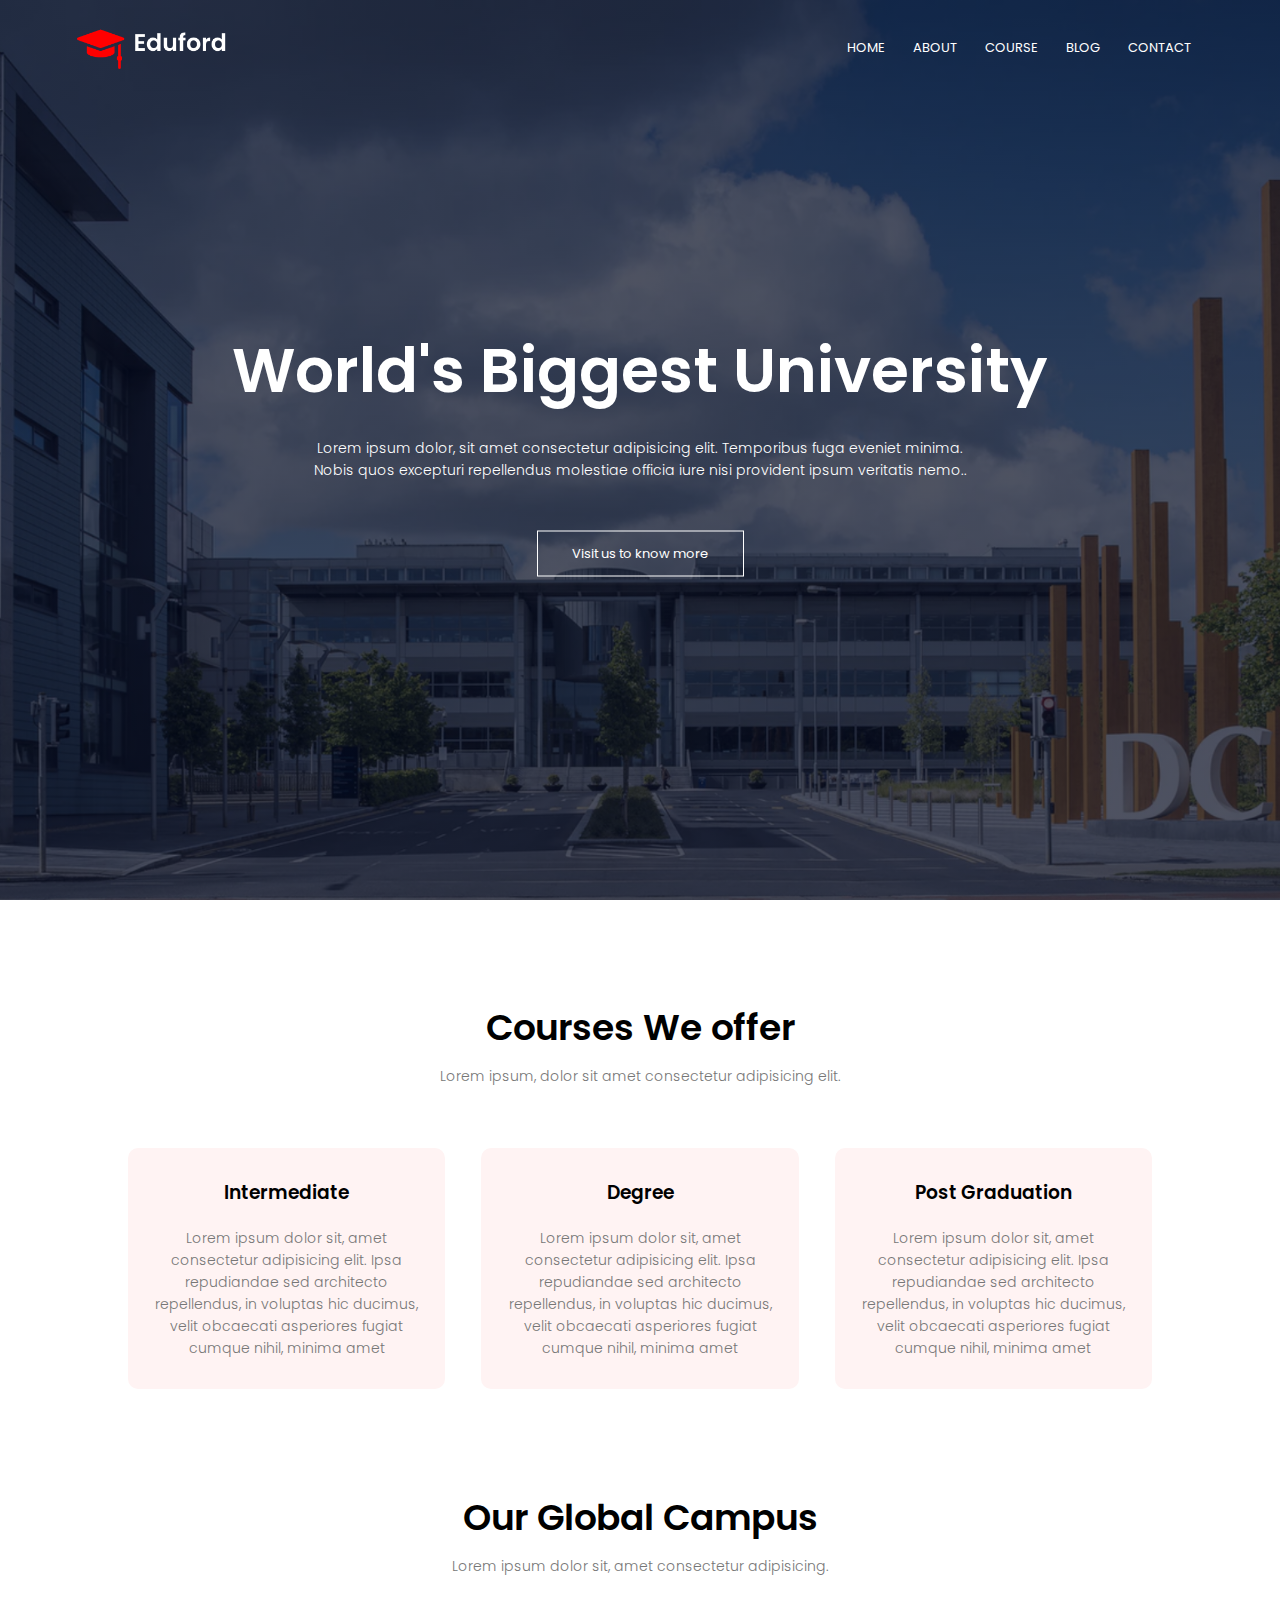
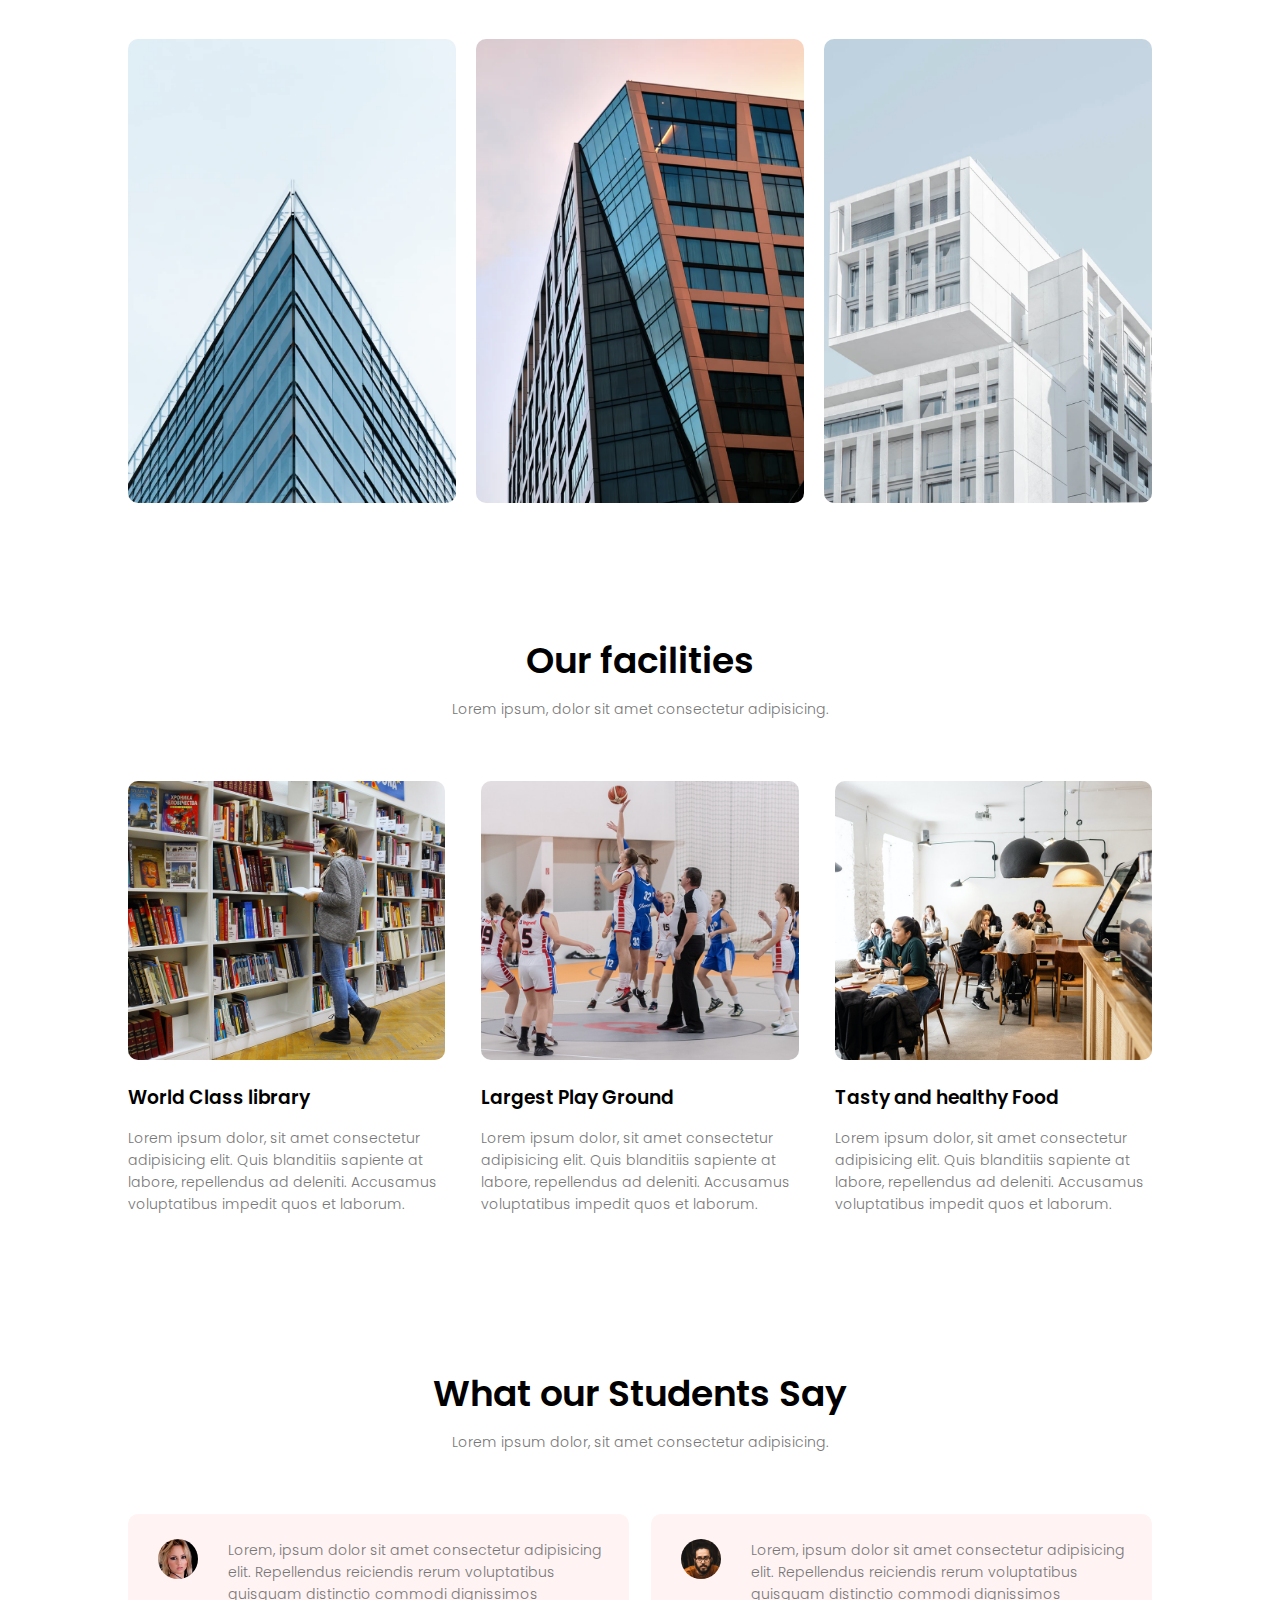
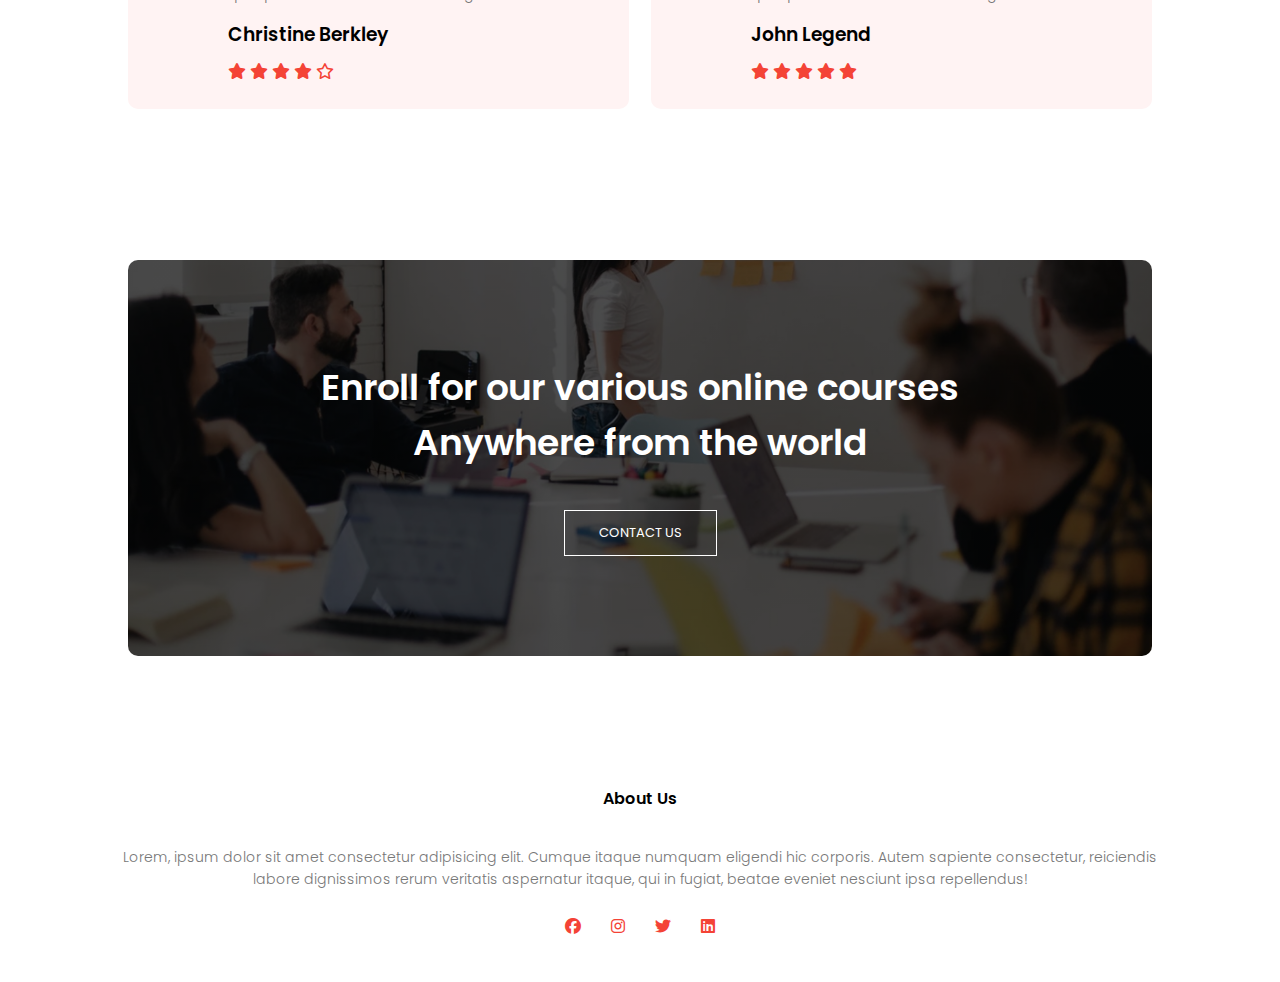
<file: index.html>
<!DOCTYPE html>
<html lang="en">
<head>
    <meta charset="UTF-8">
    <meta name="viewport" content="width=device-width, initial-scale=1.0">
    <title>EduFord</title>
    <link rel="stylesheet" href="style.css">
    <link rel="preconnect" href="https://fonts.googleapis.com">
<link rel="preconnect" href="https://fonts.gstatic.com" crossorigin>
<link href="https://fonts.googleapis.com/css2?family=Poppins:wght@100;200;300;400&display=swap" rel="stylesheet">
<link rel="stylesheet" type="text/css" href="https://cdnjs.cloudflare.com/ajax/libs/font-awesome/6.4.0/css/all.min.css">
</head>
<body>
    <section class="header">
        <nav>
            <a href="index.html"><img src="images/logo.png" alt=""></a>
            <div class="nav-links" id="navLinks">
                <i class="fa fa-close" onclick="hideMenu()"></i>
            <ul>
                <li><a href="index.html">HOME</a>
                </li>
                <li><a href="about.html">ABOUT</a>
                </li>
                <li><a href="courses.html">COURSE</a>
                </li>
                <li><a href="blog.html">BLOG</a>
                </li>
                <li><a href="contact.html">CONTACT</a>
                </li>
            </ul>
        </div>
        <i class="fa fa-bars" onclick="showMenu()"></i>

        </nav>

        <div class="text-box">
            <h1>World's Biggest University
            </h1>
<p>Lorem ipsum dolor, sit amet consectetur adipisicing elit. Temporibus fuga eveniet minima. <br>Nobis quos excepturi repellendus molestiae officia iure nisi provident ipsum veritatis nemo..</p>
<a href="" class="hero-btn">Visit us to know more</a>
        </div>
    </section>


<!-- COURSE -->

<section class="course">
    <h1>Courses We offer</h1>
    <p>Lorem ipsum, dolor sit amet consectetur adipisicing elit.</p>
    <div class="row">
        <div class="course-col">
            <h3>Intermediate</h3>
            <p>Lorem ipsum dolor sit, amet consectetur adipisicing elit. Ipsa repudiandae sed architecto repellendus, in voluptas hic ducimus, velit obcaecati asperiores fugiat cumque nihil, minima amet </p>
        </div>
        <div class="course-col">
            <h3>Degree</h3>
            <p>Lorem ipsum dolor sit, amet consectetur adipisicing elit. Ipsa repudiandae sed architecto repellendus, in voluptas hic ducimus, velit obcaecati asperiores fugiat cumque nihil, minima amet </p>
        </div>
        <div class="course-col">
            <h3>Post Graduation</h3>
            <p>Lorem ipsum dolor sit, amet consectetur adipisicing elit. Ipsa repudiandae sed architecto repellendus, in voluptas hic ducimus, velit obcaecati asperiores fugiat cumque nihil, minima amet </p>
        </div>
    </div>
</section>


<!-- campus -->
<section class="campus">
    <h1>Our Global Campus</h1>
    <p>Lorem ipsum dolor sit, amet consectetur adipisicing.</p>

    <div class="row">
        <div class="campus-col">
            <img src="images/london.png" alt="">
            <div class="layer">
                <h3>LONDON</h3>
            </div>
        </div>
        <div class="campus-col">
            <img src="images/newyork.png" alt="">
            <div class="layer">
                <h3>NEWYOK</h3>
            </div>
        </div>
        <div class="campus-col">
            <img src="images/washington.png" alt="">
            <div class="layer">
                <h3>WASHINGTON</h3>
            </div>
        </div>
    </div>
</section>

<!-- facilities -->
<section class="facilities">
    <h1>Our facilities</h1>
    <p>Lorem ipsum, dolor sit amet consectetur adipisicing.</p>
    <div class="row">
    <div class="facilities-col">
        <img src="images/library.png" alt="">
        <h3>World Class library</h3>
        <p>Lorem ipsum dolor, sit amet consectetur adipisicing elit. Quis blanditiis sapiente at labore, repellendus ad deleniti. Accusamus  voluptatibus impedit quos et laborum.
        </p>
    </div>
    <div class="facilities-col">
        <img src="images/basketball.png" alt="">
        <h3>Largest Play Ground</h3>
        <p>Lorem ipsum dolor, sit amet consectetur adipisicing elit. Quis blanditiis sapiente at labore, repellendus ad deleniti. Accusamus  voluptatibus impedit quos et laborum.
        </p>
    </div>
    <div class="facilities-col">
        <img src="images/cafeteria.png" alt="">
        <h3>Tasty and healthy Food</h3>
        <p>Lorem ipsum dolor, sit amet consectetur adipisicing elit. Quis blanditiis sapiente at labore, repellendus ad deleniti. Accusamus  voluptatibus impedit quos et laborum.
        </p>
    </div>
</div>
</section>

<!-- testimonials -->
<section class="testimonials">
    <h1>What our Students Say</h1>
    <p>Lorem ipsum dolor, sit amet consectetur adipisicing.</p>
    <div class="row">
        <div class="testimonial-col">
            <img src="images/user1.jpg" alt="">
            <div>
                <p>Lorem, ipsum dolor sit amet consectetur adipisicing elit. Repellendus reiciendis rerum voluptatibus quisquam distinctio commodi dignissimos </p>
                <h3>Christine Berkley</h3>
                <i class="fa fa-star"></i>
                <i class="fa fa-star"></i>
                <i class="fa fa-star"></i>
                <i class="fa fa-star"></i>
                <i class="fa-regular fa-star"></i>
             
            </div>
        </div>
        <div class="testimonial-col">
            <img src="images/user2.jpg" alt="">
            <div>
                <p>Lorem, ipsum dolor sit amet consectetur adipisicing elit. Repellendus reiciendis rerum voluptatibus quisquam distinctio commodi dignissimos </p>
                <h3>John Legend</h3>
                <i class="fa fa-star"></i>
                <i class="fa fa-star"></i>
                <i class="fa fa-star"></i>
                <i class="fa fa-star"></i>
                <i class="fa fa-star"></i>
            </div>
        </div>
        

    </div>
</section>
 <!-- call to action -->
<section class="cta">
    <h1>Enroll for our various online courses <br>Anywhere from the world</h1>
    <a href="" class="hero-btn">CONTACT US</a>
</section>

<!-- footer -->
<section class="footer">
    <h4>About Us</h4>
    <p>Lorem, ipsum dolor sit amet consectetur adipisicing elit. Cumque itaque numquam eligendi hic corporis. Autem sapiente consectetur, reiciendis <br>
        labore dignissimos rerum veritatis aspernatur itaque, qui in fugiat, beatae eveniet nesciunt ipsa repellendus!</p>
        <div class="icons">
            <i class="fa-brands fa-facebook"></i>
            <i class="fa-brands fa-instagram"></i>
            <i class="fa-brands fa-twitter"></i>
            <i class="fa-brands fa-linkedin"></i>
        </div>
</section>



    <!-- javascript for toggle menu -->
<script>
    var navLinks=document.getElementById("navLinks");

    function showMenu()
    {
        navLinks.style.right="0";
    }
    function hideMenu()
    {
        navLinks.style.right="-200px";
    }
</script>

</body>
</html>
</file>
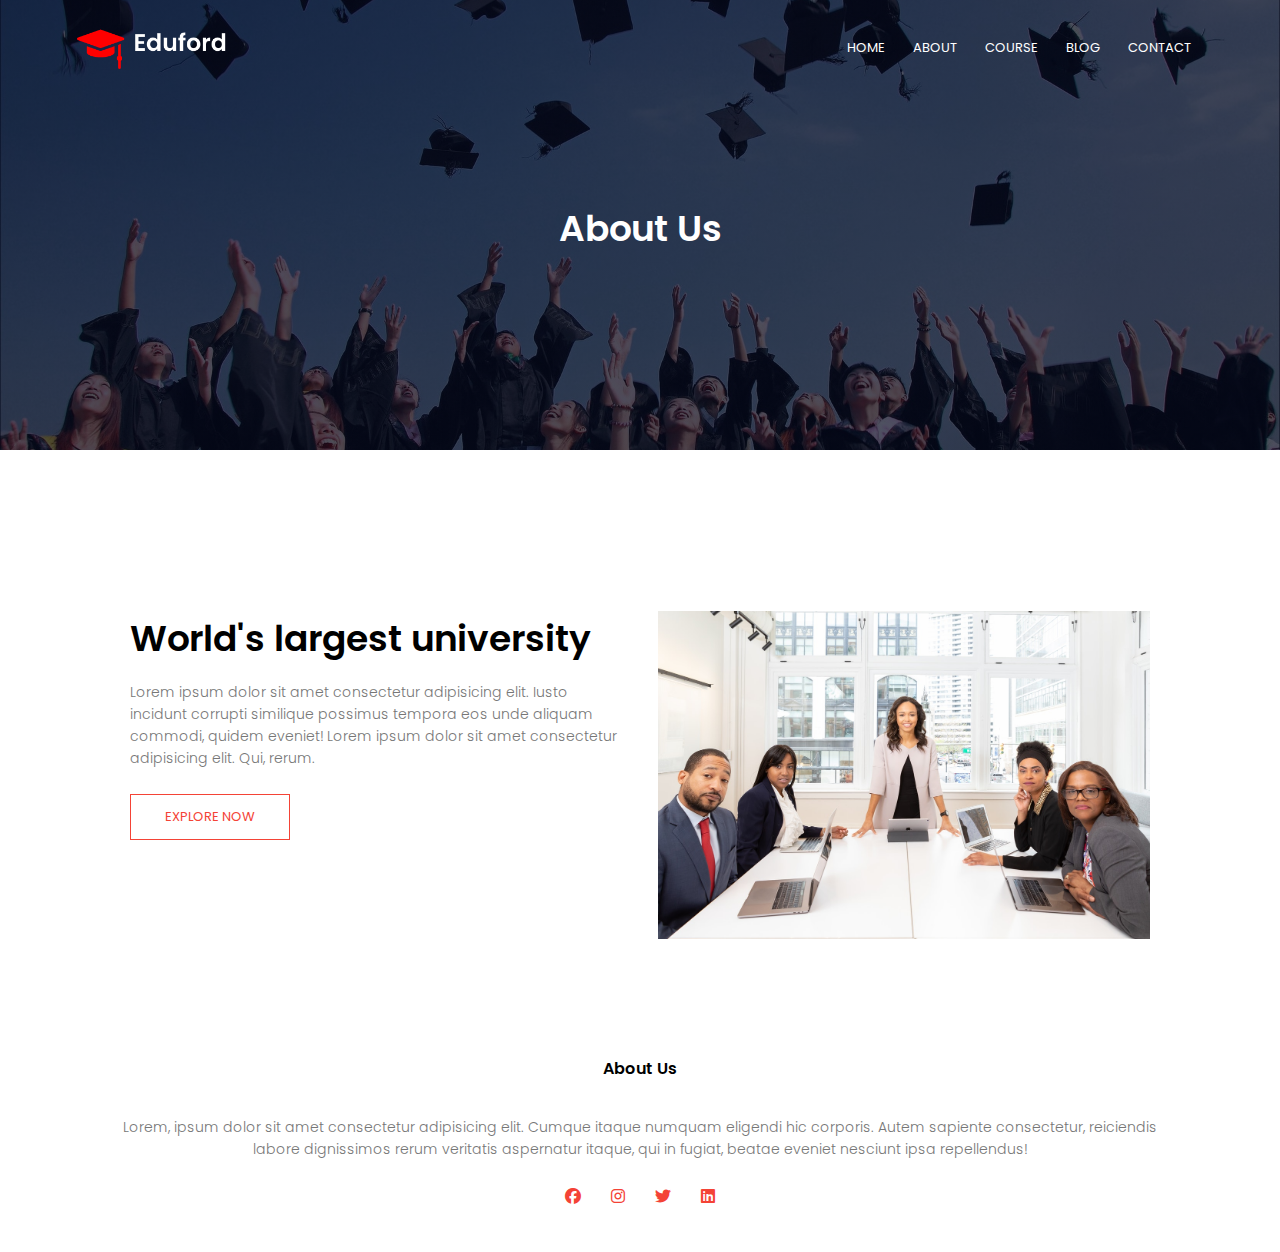
<file: about.html>
<!DOCTYPE html>
<html lang="en">
<head>
    <meta charset="UTF-8">
    <meta name="viewport" content="width=device-width, initial-scale=1.0">
    <title>EduFord</title>
    <link rel="stylesheet" href="style.css">
    <link rel="preconnect" href="https://fonts.googleapis.com">
<link rel="preconnect" href="https://fonts.gstatic.com" crossorigin>
<link href="https://fonts.googleapis.com/css2?family=Poppins:wght@100;200;300;400&display=swap" rel="stylesheet">
<link rel="stylesheet" type="text/css" href="https://cdnjs.cloudflare.com/ajax/libs/font-awesome/6.4.0/css/all.min.css">
</head>
<body>
    <section class="sub-header">
        <nav>
            <a href="index.html"><img src="images/logo.png" alt=""></a>
            <div class="nav-links" id="navLinks">
                <i class="fa fa-close" onclick="hideMenu()"></i>
            <ul>
                <li><a href="index.html">HOME</a>
                </li>
                <li><a href="about.html">ABOUT</a>
                </li>
                <li><a href="courses.html">COURSE</a>
                </li>
                <li><a href="blog.html">BLOG</a>
                </li>
                <li><a href="contact.html">CONTACT</a>
                </li>
            </ul>
        </div>
        <i class="fa fa-bars" onclick="showMenu()"></i>

        </nav>
<h1>About Us</h1>
        
    </section>

<!-- about us section -->

<section class="about-us">
    <div class="row">
        <div class="about-col">
            <h1>World's largest university</h1>
            <p>Lorem ipsum dolor sit amet consectetur adipisicing elit. Iusto incidunt corrupti similique possimus tempora eos unde aliquam commodi, quidem eveniet! Lorem ipsum dolor sit amet consectetur adipisicing elit. Qui, rerum.
            </p>
            <a href="" class="hero-btn red-btn">EXPLORE NOW</a>
        </div>
        <div class="about-col">
<img src="images/about.jpg" alt="">
        </div>
    </div>
</section>



<!-- footer -->
<section class="footer">
    <h4>About Us</h4>
    <p>Lorem, ipsum dolor sit amet consectetur adipisicing elit. Cumque itaque numquam eligendi hic corporis. Autem sapiente consectetur, reiciendis <br>
        labore dignissimos rerum veritatis aspernatur itaque, qui in fugiat, beatae eveniet nesciunt ipsa repellendus!</p>
        <div class="icons">
            <i class="fa-brands fa-facebook"></i>
            <i class="fa-brands fa-instagram"></i>
            <i class="fa-brands fa-twitter"></i>
            <i class="fa-brands fa-linkedin"></i>
        </div>
</section>



    <!-- javascript for toggle menu -->
<script>
    var navLinks=document.getElementById("navLinks");

    function showMenu()
    {
        navLinks.style.right="0";
    }
    function hideMenu()
    {
        navLinks.style.right="-200px";
    }
</script>

</body>
</html>
</file>
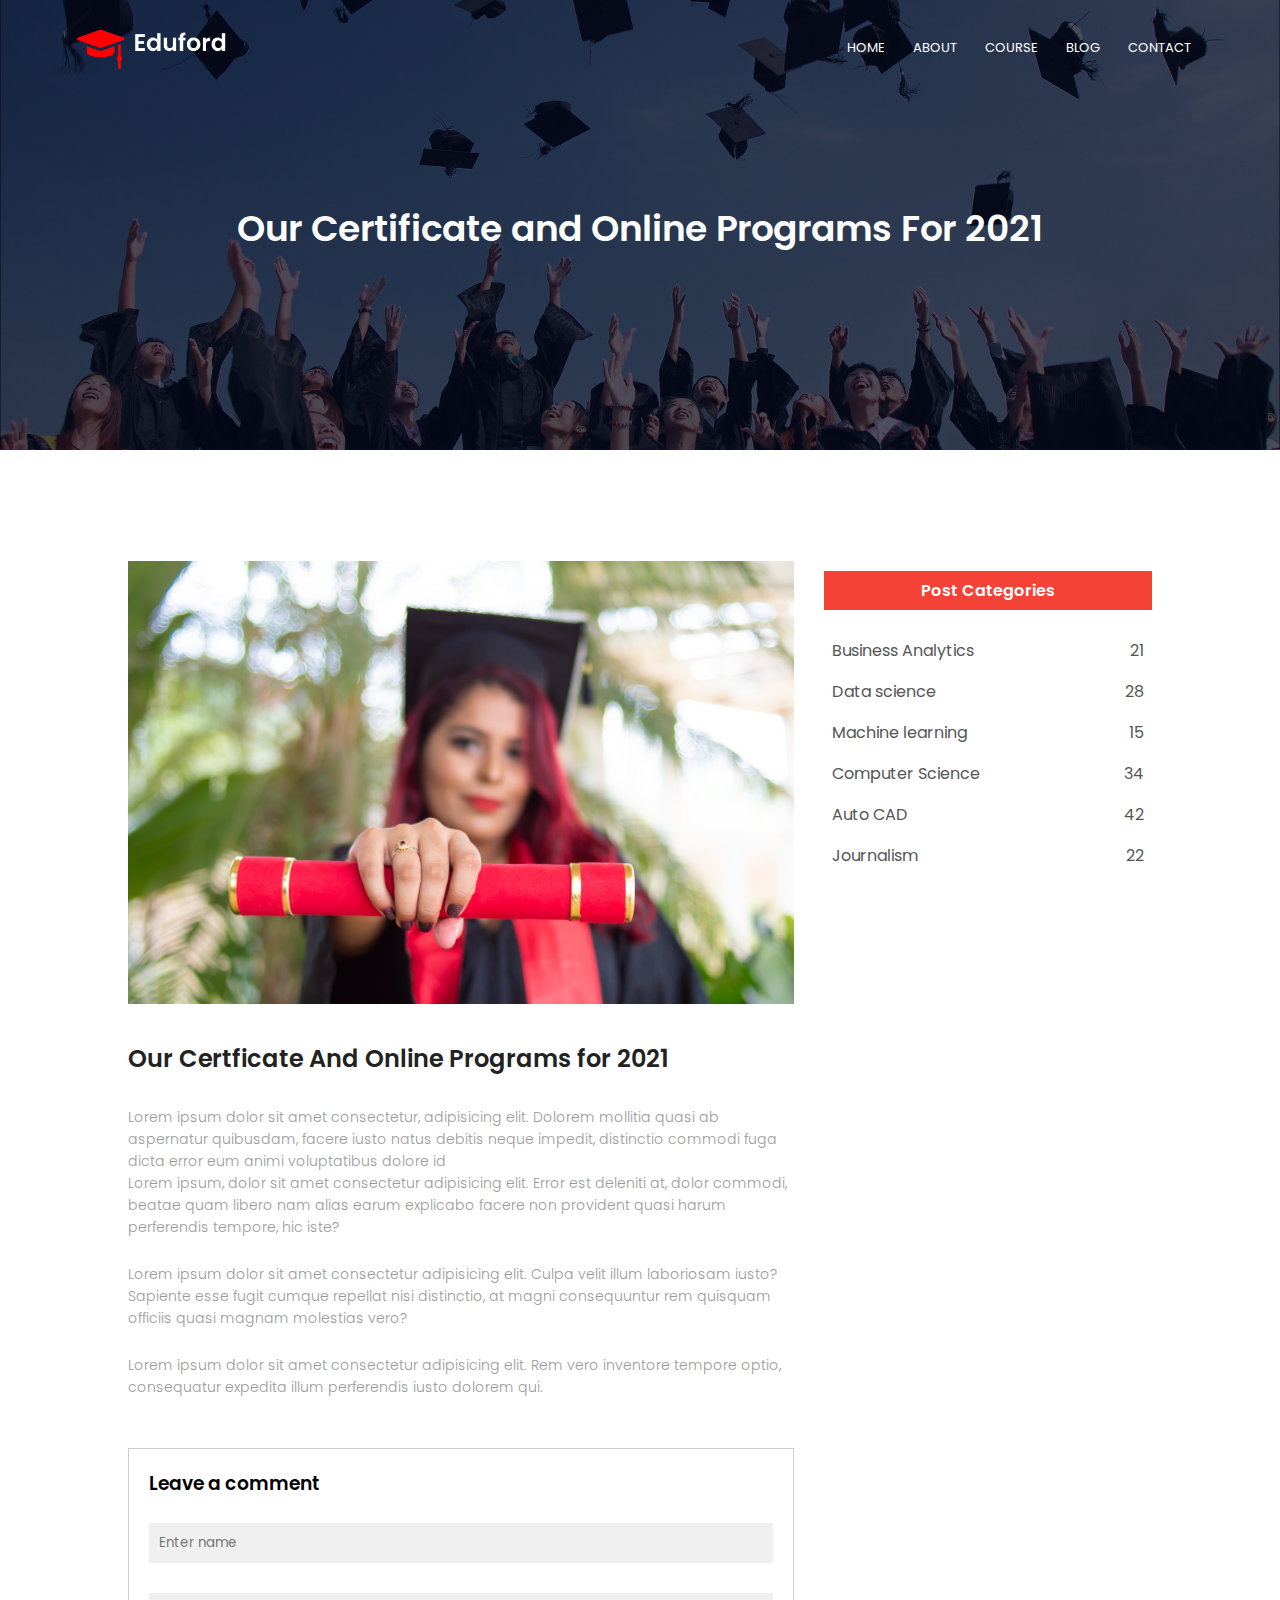
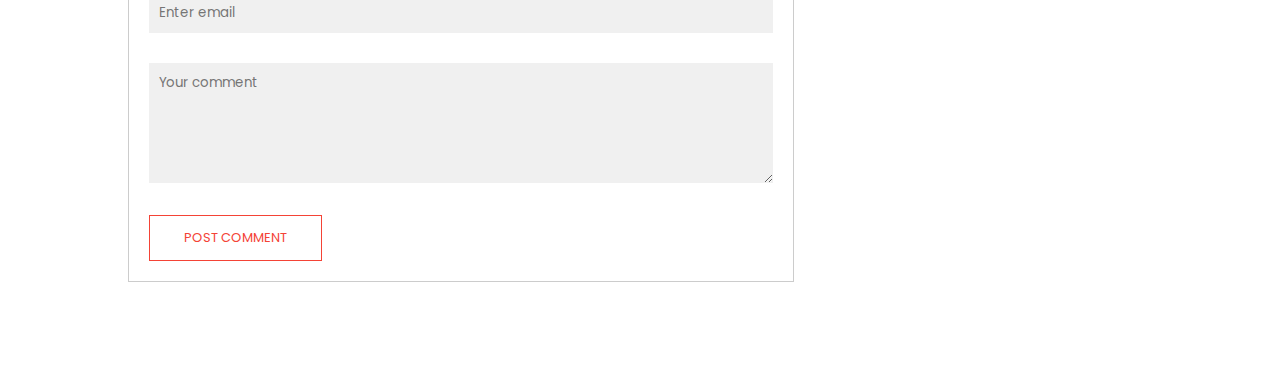
<file: blog.html>
<!DOCTYPE html>
<html lang="en">
<head>
    <meta charset="UTF-8">
    <meta name="viewport" content="width=device-width, initial-scale=1.0">
    <title>EduFord</title>
    <link rel="stylesheet" href="style.css">
    <link rel="preconnect" href="https://fonts.googleapis.com">
<link rel="preconnect" href="https://fonts.gstatic.com" crossorigin>
<link href="https://fonts.googleapis.com/css2?family=Poppins:wght@100;200;300;400&display=swap" rel="stylesheet">
<link rel="stylesheet" type="text/css" href="https://cdnjs.cloudflare.com/ajax/libs/font-awesome/6.4.0/css/all.min.css">
</head>
<body>
    <section class="sub-header">
        <nav>
            <a href="index.html"><img src="images/logo.png" alt=""></a>
            <div class="nav-links" id="navLinks">
                <i class="fa fa-close" onclick="hideMenu()"></i>
            <ul>
                <li><a href="index.html">HOME</a>
                </li>
                <li><a href="about.html">ABOUT</a>
                </li>
                <li><a href="courses.html">COURSE</a>
                </li>
                <li><a href="blog.html">BLOG</a>
                </li>
                <li><a href="contact.html">CONTACT</a>
                </li>
            </ul>
        </div>
        <i class="fa fa-bars" onclick="showMenu()"></i>

        </nav>
<h1>Our Certificate and Online Programs For 2021</h1>
        
    </section>

<!-- blog page content -->

<section class="blog-content">
<div class="row">
    <div class="blog-left">
        <img src="images/certificate.jpg" alt="">
        <h2>Our Certficate And Online Programs for 2021</h2>
        <p>Lorem ipsum dolor sit amet consectetur, adipisicing elit. Dolorem mollitia quasi ab aspernatur quibusdam, facere iusto natus debitis neque impedit, distinctio commodi fuga dicta error eum animi voluptatibus dolore id <br></p>
        <p>Lorem ipsum, dolor sit amet consectetur adipisicing elit. Error est deleniti at, dolor commodi, beatae quam libero nam alias earum explicabo facere non provident quasi harum perferendis tempore, hic iste?</p><br>
        <p>Lorem ipsum dolor sit amet consectetur adipisicing elit. Culpa velit illum laboriosam iusto? Sapiente esse fugit cumque repellat nisi distinctio, at magni consequuntur rem quisquam officiis quasi magnam molestias vero?</p><br>
        <p>Lorem ipsum dolor sit amet consectetur adipisicing elit. Rem vero inventore tempore optio, consequatur expedita illum perferendis iusto dolorem qui.</p>

<div class="comment-box">
    <h3>Leave a comment</h3>
    <form class="comment-form">
        <input type="text" placeholder="Enter name">
        <input type="email" placeholder="Enter email">
        <textarea rows="5" placeholder="Your comment"></textarea>
        <button type="submit" class="hero-btn red-btn">POST COMMENT</button>
    </form>
</div>

    </div>
    <div class="blog-right">
        <h3>Post Categories</h3>
        <div>
            <span>Business Analytics</span>
            <span>21</span>
        </div>
        <div>
            <span>Data science</span>
            <span>28</span>
        </div>
        <div>
            <span>Machine learning</span>
            <span>15</span>
        </div>
        <div>
            <span>Computer Science</span>
            <span>34</span>
        </div>
        <div>
            <span>Auto CAD</span>
            <span>42</span>
        </div>
        <div>
            <span>Journalism</span>
            <span>22</span>
        </div>
    </div>
    
</div>


</section>

    <!-- javascript for toggle menu -->
<script>
    var navLinks=document.getElementById("navLinks");

    function showMenu()
    {
        navLinks.style.right="0";
    }
    function hideMenu()
    {
        navLinks.style.right="-200px";
    }
</script>

</body>
</html>
</file>
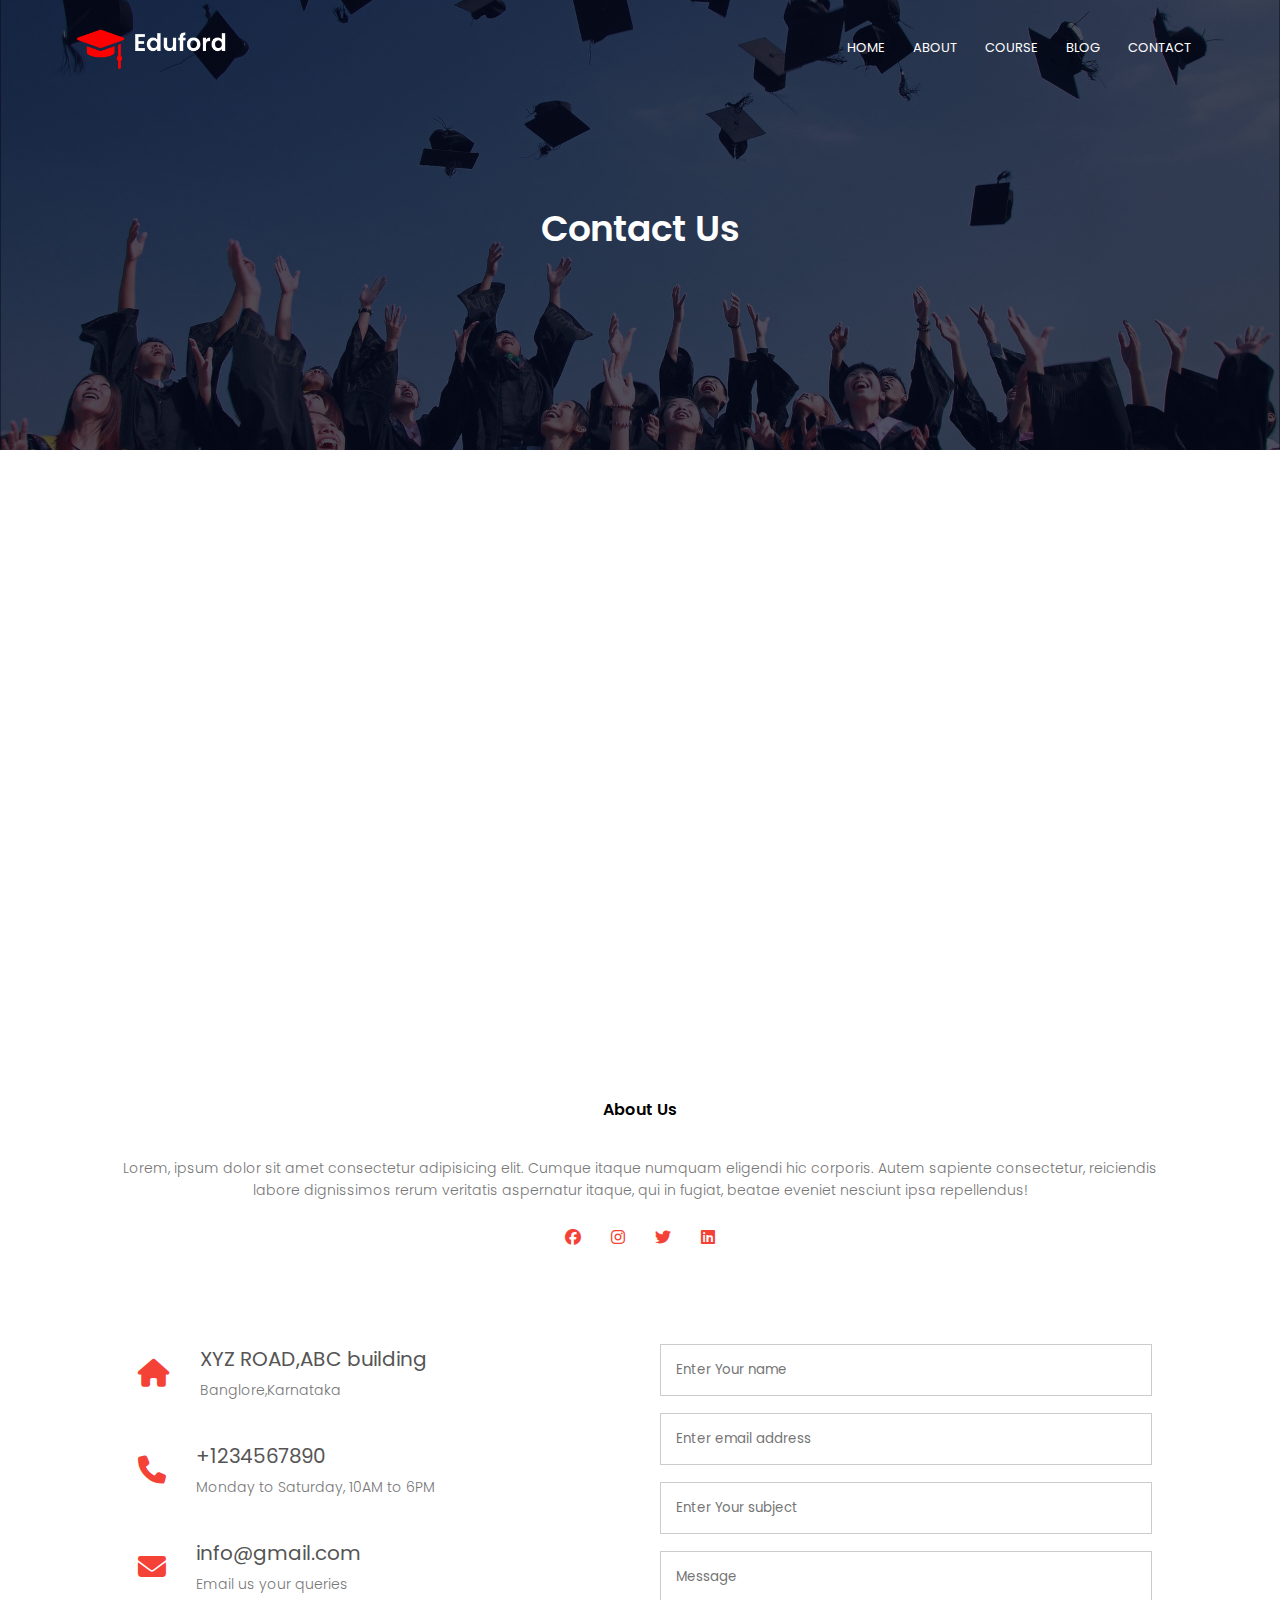
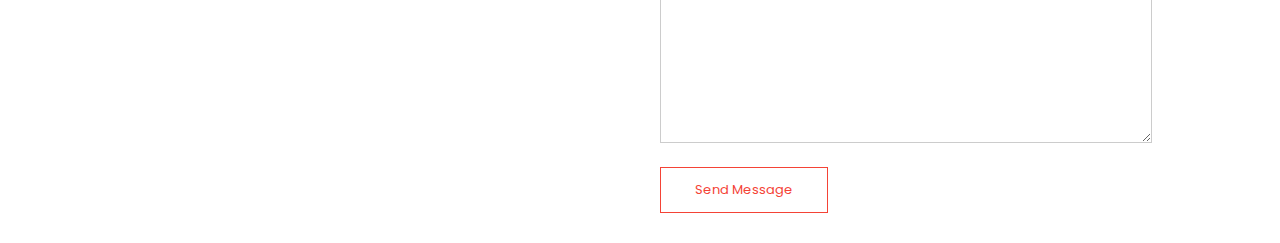
<file: contact.html>
<!DOCTYPE html>
<html lang="en">
<head>
    <meta charset="UTF-8">
    <meta name="viewport" content="width=device-width, initial-scale=1.0">
    <title>EduFord</title>
    <link rel="stylesheet" href="style.css">
    <link rel="preconnect" href="https://fonts.googleapis.com">
<link rel="preconnect" href="https://fonts.gstatic.com" crossorigin>
<link href="https://fonts.googleapis.com/css2?family=Poppins:wght@100;200;300;400&display=swap" rel="stylesheet">
<link rel="stylesheet" type="text/css" href="https://cdnjs.cloudflare.com/ajax/libs/font-awesome/6.4.0/css/all.min.css">
</head>
<body>
    <section class="sub-header">
        <nav>
            <a href="index.html"><img src="images/logo.png" alt=""></a>
            <div class="nav-links" id="navLinks">
                <i class="fa fa-close" onclick="hideMenu()"></i>
            <ul>
                <li><a href="index.html">HOME</a>
                </li>
                <li><a href="about.html">ABOUT</a>
                </li>
                <li><a href="courses.html">COURSE</a>
                </li>
                <li><a href="blog.html">BLOG</a>
                </li>
                <li><a href="contact.html">CONTACT</a>
                </li>
            </ul>
        </div>
        <i class="fa fa-bars" onclick="showMenu()"></i>

        </nav>
<h1>Contact Us</h1>
        
    </section>


<section class="location">

    <iframe src="https://www.google.com/maps/embed?pb=!1m18!1m12!1m3!1d31109.323516539178!2d77.56655528169624!3d12.929211492440102!2m3!1f0!2f0!3f0!3m2!1i1024!2i768!4f13.1!3m3!1m2!1s0x3bae15986765d7d9%3A0xbba2fea7014e5087!2sJayanagar%2C%20Bengaluru%2C%20Karnataka!5e0!3m2!1sen!2sin!4v1687699764802!5m2!1sen!2sin" width="600" height="450" style="border:0;" allowfullscreen="" loading="lazy" referrerpolicy="no-referrer-when-downgrade"></iframe>
</section>




<!-- footer -->
<section class="footer">
    <h4>About Us</h4>
    <p>Lorem, ipsum dolor sit amet consectetur adipisicing elit. Cumque itaque numquam eligendi hic corporis. Autem sapiente consectetur, reiciendis <br>
        labore dignissimos rerum veritatis aspernatur itaque, qui in fugiat, beatae eveniet nesciunt ipsa repellendus!</p>
        <div class="icons">
            <i class="fa-brands fa-facebook"></i>
            <i class="fa-brands fa-instagram"></i>
            <i class="fa-brands fa-twitter"></i>
            <i class="fa-brands fa-linkedin"></i>
        </div>
</section>

<section class="contact-us">
    <div class="row">
        <div class="contact-col">
            <div>
                <i class="fa fa-home"></i>
                <span>
                    <h5>XYZ ROAD,ABC building</h5>
                    <p>Banglore,Karnataka</p>
                </span> 
            </div>
            <div>
                <i class="fa fa-phone"></i>
                <span>
                    <h5>+1234567890</h5>
                    <p>Monday to Saturday, 10AM to 6PM</p>
                </span> 
            </div>
            <div>
                <i class="fa fa-envelope"></i>
                <span>
                    <h5>info@gmail.com</h5>
                    <p>Email us your queries</p>
                </span> 
            </div>
        </div>
        <div class="contact-col">
            <form action="form-handler.php" method="post">
                <input type="text" name="name" placeholder="Enter Your name" required>
                <input type="email" name="email" placeholder="Enter email address" required>
                <input type="text" name="subject" placeholder="Enter Your subject" required>
                <textarea  rows="8" name="message" placeholder="Message" required></textarea>
                <button type="submit" class="hero-btn red-btn">Send Message</button>  
            </form>
        </div>
    </div>
</section>


    <!-- javascript for toggle menu -->
<script>
    var navLinks=document.getElementById("navLinks");

    function showMenu()
    {
        navLinks.style.right="0";
    }
    function hideMenu()
    {
        navLinks.style.right="-200px";
    }
</script>

</body>
</html>
</file>
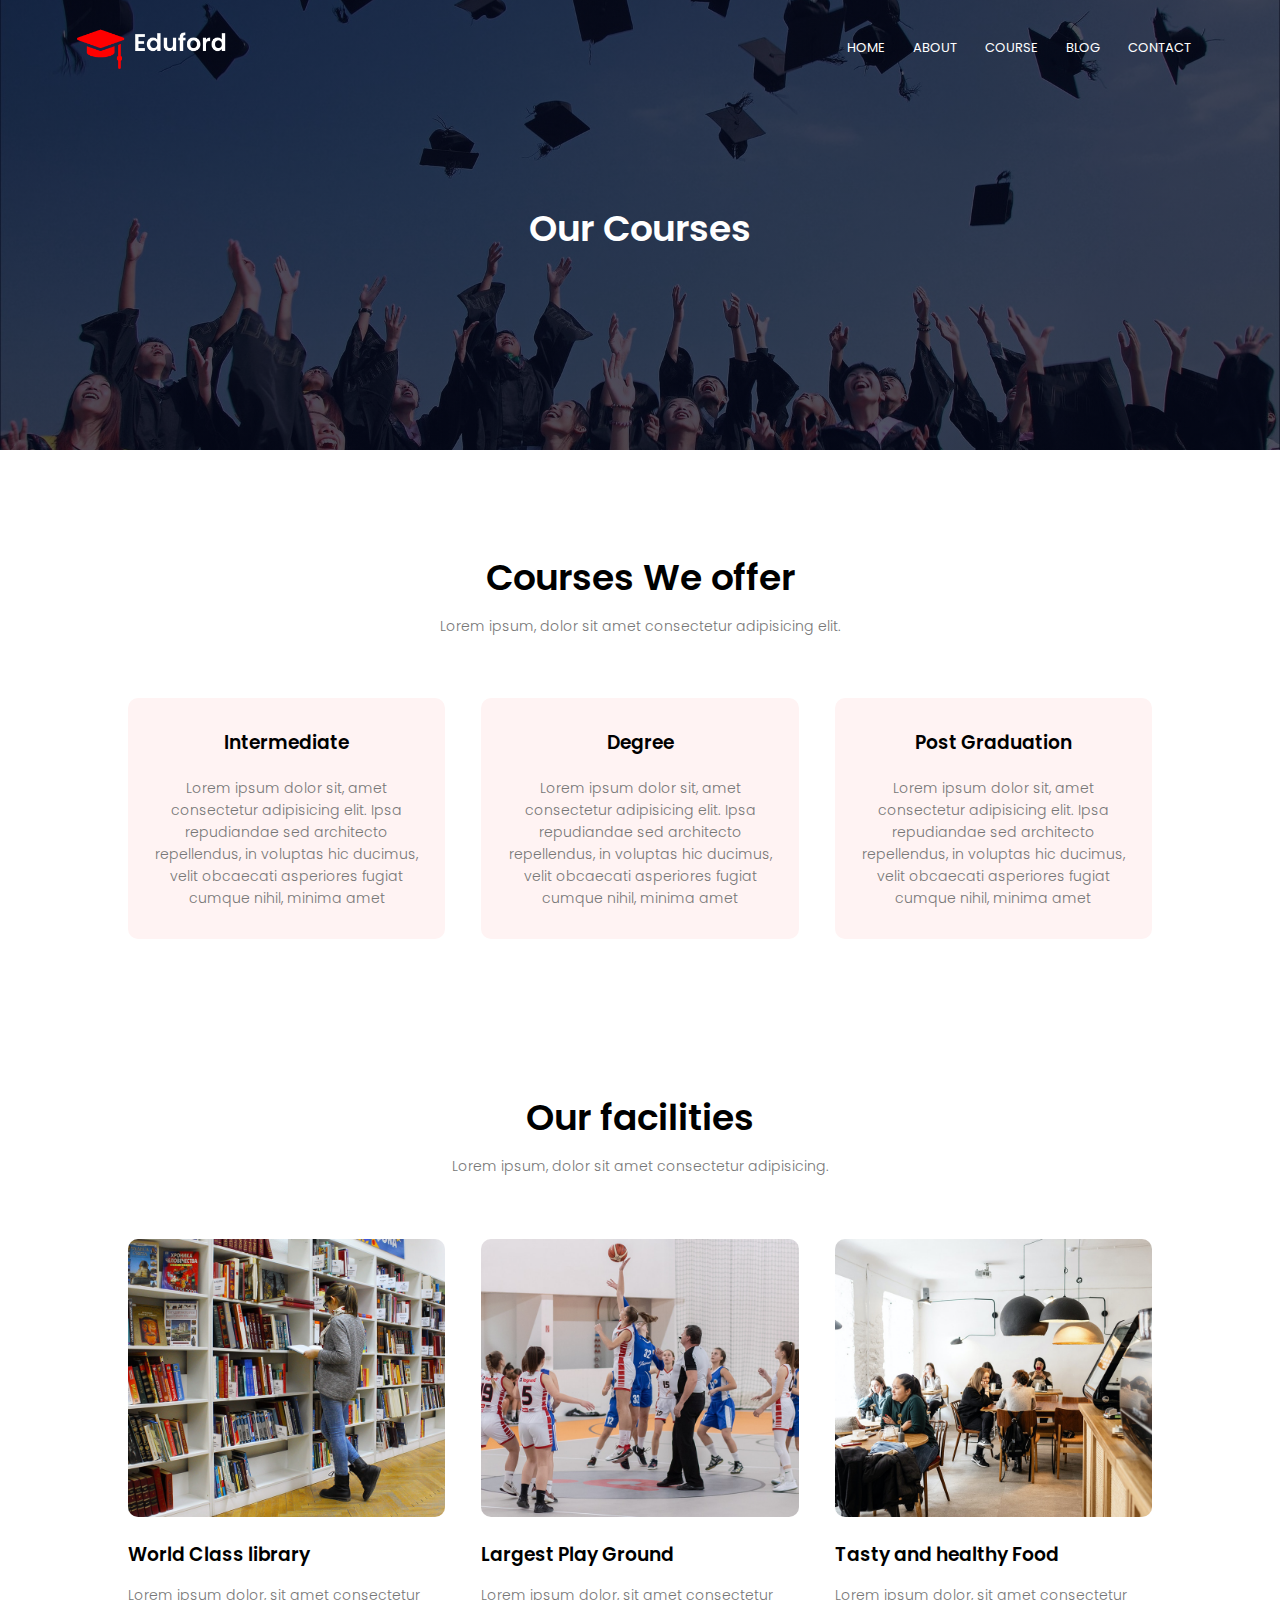
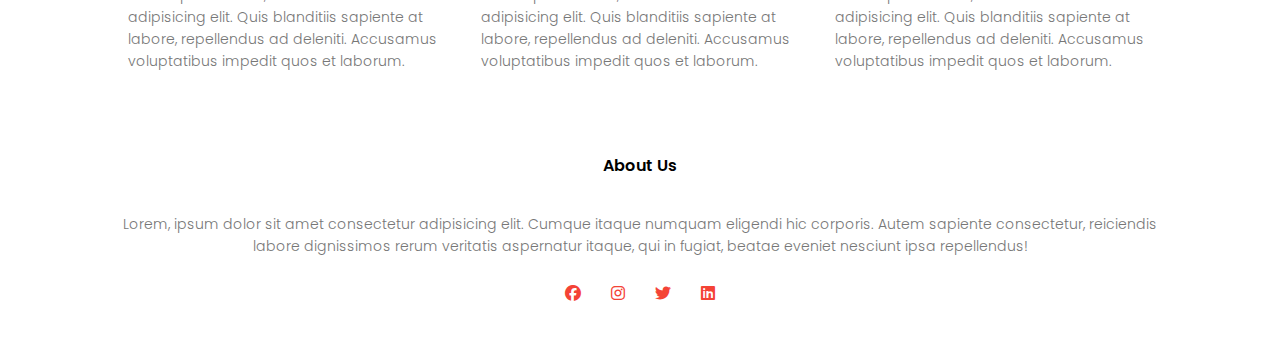
<file: courses.html>
<!DOCTYPE html>
<html lang="en">
<head>
    <meta charset="UTF-8">
    <meta name="viewport" content="width=device-width, initial-scale=1.0">
    <title>EduFord</title>
    <link rel="stylesheet" href="style.css">
    <link rel="preconnect" href="https://fonts.googleapis.com">
<link rel="preconnect" href="https://fonts.gstatic.com" crossorigin>
<link href="https://fonts.googleapis.com/css2?family=Poppins:wght@100;200;300;400&display=swap" rel="stylesheet">
<link rel="stylesheet" type="text/css" href="https://cdnjs.cloudflare.com/ajax/libs/font-awesome/6.4.0/css/all.min.css">
</head>
<body>
    <section class="sub-header">
        <nav>
            <a href="index.html"><img src="images/logo.png" alt=""></a>
            <div class="nav-links" id="navLinks">
                <i class="fa fa-close" onclick="hideMenu()"></i>
            <ul>
                <li><a href="index.html">HOME</a>
                </li>
                <li><a href="about.html">ABOUT</a>
                </li>
                <li><a href="courses.html">COURSE</a>
                </li>
                <li><a href="blog.html">BLOG</a>
                </li>
                <li><a href="contact.html">CONTACT</a>
                </li>
            </ul>
        </div>
        <i class="fa fa-bars" onclick="showMenu()"></i>

        </nav>
<h1>Our Courses</h1>
        
    </section>

<!-- courses -->

<section class="course">
    <h1>Courses We offer</h1>
    <p>Lorem ipsum, dolor sit amet consectetur adipisicing elit.</p>
    <div class="row">
        <div class="course-col">
            <h3>Intermediate</h3>
            <p>Lorem ipsum dolor sit, amet consectetur adipisicing elit. Ipsa repudiandae sed architecto repellendus, in voluptas hic ducimus, velit obcaecati asperiores fugiat cumque nihil, minima amet </p>
        </div>
        <div class="course-col">
            <h3>Degree</h3>
            <p>Lorem ipsum dolor sit, amet consectetur adipisicing elit. Ipsa repudiandae sed architecto repellendus, in voluptas hic ducimus, velit obcaecati asperiores fugiat cumque nihil, minima amet </p>
        </div>
        <div class="course-col">
            <h3>Post Graduation</h3>
            <p>Lorem ipsum dolor sit, amet consectetur adipisicing elit. Ipsa repudiandae sed architecto repellendus, in voluptas hic ducimus, velit obcaecati asperiores fugiat cumque nihil, minima amet </p>
        </div>
    </div>
</section>



<!-- facilities -->

<section class="facilities">
    <h1>Our facilities</h1>
    <p>Lorem ipsum, dolor sit amet consectetur adipisicing.</p>
    <div class="row">
    <div class="facilities-col">
        <img src="images/library.png" alt="">
        <h3>World Class library</h3>
        <p>Lorem ipsum dolor, sit amet consectetur adipisicing elit. Quis blanditiis sapiente at labore, repellendus ad deleniti. Accusamus  voluptatibus impedit quos et laborum.
        </p>
    </div>
    <div class="facilities-col">
        <img src="images/basketball.png" alt="">
        <h3>Largest Play Ground</h3>
        <p>Lorem ipsum dolor, sit amet consectetur adipisicing elit. Quis blanditiis sapiente at labore, repellendus ad deleniti. Accusamus  voluptatibus impedit quos et laborum.
        </p>
    </div>
    <div class="facilities-col">
        <img src="images/cafeteria.png" alt="">
        <h3>Tasty and healthy Food</h3>
        <p>Lorem ipsum dolor, sit amet consectetur adipisicing elit. Quis blanditiis sapiente at labore, repellendus ad deleniti. Accusamus  voluptatibus impedit quos et laborum.
        </p>
    </div>
</div>
</section>


<!-- footer -->
<section class="footer">
    <h4>About Us</h4>
    <p>Lorem, ipsum dolor sit amet consectetur adipisicing elit. Cumque itaque numquam eligendi hic corporis. Autem sapiente consectetur, reiciendis <br>
        labore dignissimos rerum veritatis aspernatur itaque, qui in fugiat, beatae eveniet nesciunt ipsa repellendus!</p>
        <div class="icons">
            <i class="fa-brands fa-facebook"></i>
            <i class="fa-brands fa-instagram"></i>
            <i class="fa-brands fa-twitter"></i>
            <i class="fa-brands fa-linkedin"></i>
        </div>
</section>



    <!-- javascript for toggle menu -->
<script>
    var navLinks=document.getElementById("navLinks");

    function showMenu()
    {
        navLinks.style.right="0";
    }
    function hideMenu()
    {
        navLinks.style.right="-200px";
    }
</script>

</body>
</html>
</file>
<file: style.css>
*{
    margin:0;
    padding:0;
    font-family: 'Poppins', sans-serif;
}
.header{
    min-height: 100vh; 
    /* vh-viewport height */
    width:100%;
    background-image: linear-gradient(rgba(4,9,30,0.7),rgba(4,9,30,0.7)),url(images/banner.png);
    background-position: center;
    background-size: cover;
    position: relative;
}



nav{
    display: flex;
    padding:2% 6%;
    justify-content: space-between;
}
nav img{
    width:150px;   
}

.nav-links{
    flex:1;
    /* flex: 1 is the same that flex: 1 1  */
    text-align:right;
}

.nav-links ul li{
    list-style:none;
    display:inline-block;
    padding:8px 12px;
    position:relative;
}
.nav-links ul li a{
color:#fff;
text-decoration: none;
font-size:13px;
}

.nav-links ul li::after{
    content:'';
    width:0%; 
    /* hidden */
    height:2px;
    background:#f44336;
    display:block;
    margin:auto;
    transition: 0.5s;
}
.nav-links ul li:hover:after{
    width:100%
}


/* HOW TO CENTER A DIV USING TRANSLATE */
/* Set the position of your div to absolute so that it’s taken out of the normal document flow. */
/* Set the left and top properties both to 50%. */
/* Set the transform property to translate (-50%, -50%). */

.text-box{
    width:90%;
    color:#fff;
    position:absolute;
    top:50%;
    left:50%;
    transform:translate(-50%,-50%);
    text-align: center;
}

.text-box h1{
    font-size:62px;
}

.text-box p{
    margin:10px 0 40px;
    font-size:14px;
    color:#fff;
}
.hero-btn{
    display:inline-block;
    text-decoration:none;
    color:#fff;
    border: 1px solid #fff;
    padding:12px 34px;
    font-size:13px;
    background:transparent;
    position:relative;
    cursor:pointer;
}
.hero-btn:hover{
    border:1px solid #f44336;
    background:#f44336;
    transition:1s;
}

nav .fa{
    display:none;
}

@media(max-width:700px){
    .text-box h1{
        font-size: 30px;
    }
    .nav-links ul li{
      display:block;  
    }
    .nav-links{
        position:fixed;
        background: #f44336;
        height:100vh;
        width:200px;
        top:0;
        right:-200px;
        text-align:left;
        z-index:2;
        transition: 1s;
        

    }
    nav .fa{
        display:block;
        color:#fff;
        margin:10px;
        font-size:22px;
        cursor:pointer;
    }
    .nav-links ul{
        padding:30px;
    }
    
}


/* course */
.course{
    width:80%;
    margin:auto;
    text-align:center;
    padding-top:100px;

}
h1{
    font-size:36px;
    font-weight:600;
}

p{
    color:#777;
    font-size:14px;
    font-weight:300;
    line-height:22px;
    padding:10px;
}
.row{
    margin-top:5%;
    display:flex;
    justify-content:space-between;
}

.course-col{
    flex-basis:31%;
    /* initial length of flexible item */
    background:#fff3f3;
    border-radius:10px;
    margin-bottom:5%;
    padding:20px 12px;
    box-sizing:border-box;
    transition:0.5s;
}
h3{
    text-align:center;
    font-weight:600;
    margin:10px 0;
}

.course-col:hover{
    box-shadow:0 0 20px 0px rgba(0,0,0,0.2);
}

@media(max-width:700px){
    .row{
    flex-direction:column;
    }
}


/* campus */
.campus{
    width:80%;
    margin:auto;
    text-align:center;
    padding-top:50px;
  
}

.campus-col{
    flex-basis:32%;
    border-radius:10px;
    margin-bottom:30px;
    position:relative;
    overflow:hidden;
    
}

.campus-col img{
    width:100%;
    display: block;
}
.layer{
    background: transparent;
    height:100%;
    width:100%;
    position:absolute;
    top:0;
    left:0;
    transition:0.5s;
}
.layer:hover{
    background:rgba(226,0,0,0.7);
}

.layer h3{
    width:100%;
    font-weight:500;
    color:#fff;
    font-size:26px;
    bottom:0;
    left:50%;
    transform: translate(-50%);
    position:absolute;
    opacity:0;
    transition:0.5s;
}
.layer:hover h3{
    bottom:49%;
    opacity:1;
}

/* facilites */
.facilities{
    width:80%;
    margin:auto;
    text-align:center;
    padding-top:100px;
}
.facilities-col{
    flex-basis:31%;
    border-radius:10px;
    margin-bottom:5%;
    text-align:left;
}
.facilities-col img{
    width:100%;
    border-radius:10px;
}

.facilities-col p{
    padding:0;
}

.facilities-col h3{
    margin-top:16px;
    margin-bottom:15px;
    text-align:left;
}

/* testiomonials */
.testimonials{
    width:80%;
    margin:auto;
    padding-top:100px;
    text-align:center;

}

.testimonial-col{
    flex-basis:44%;
    border-radius:10px;
    margin-bottom:5%;
    text-align:left;
    background: #fff3f3;
    padding:25px;
    cursor:pointer;
    display:flex;
}

.testimonial-col img{
    height:40px;
    margin-left:5px;
    margin-right:30px;
    border-radius:50%;
}

.testimonial-col p{
    padding:0;
}
.testimonial-col h3{
    margin-top:15px;
    text-align:left;
}
.testimonial-col .fa,.fa-regular{
    /* to select multiple class */
    color:#f44336
}

@media(max-width:700px){
.testimonial-col img{
    margin-left:0px;
    margin-right:15px;
}
}

/* call to action */
.cta{
    margin:100px auto;
    width:80%;
    background-image:linear-gradient(rgba(0,0,0,0.7),rgba(0,0,0,0.7)),url(images/banner2.jpg);
    background-position:center;
    background-size:cover;
    border-radius:10px;
    text-align:center;
    padding:100px 0;
}

.cta h1{
    color:#fff;
    margin-bottom:40px;
    padding:0;
}

@media(max-width:700px){
    .cta h1{
        font-size:24px;
    }
}


/* footer */

.footer{
    width:100%;
    text-align:center;
    padding:30px 0;
}
.footer h4{
    margin-bottom:25px;
    margin: top 20px;
    font-weight:600;
}

.icons .fa-brands{
    color:#f44336;
    margin:0 13px;
    cursor:pointer;
    padding:18px 0;
}


/* about us page */
.sub-header{
    height:50vh;
    width:100%;
    background-image:linear-gradient(rgba(4,9,30,0.7),rgba(4,9,30,0.7)),url(images/background.jpg);
    background-position: center;
    background-size: cover;
    text-align:center;
    color:#fff;
}

.sub-header h1{
    margin-top:100px ;
}
.about-us{
    width:80%;
    margin:auto;
    padding-top:80px;
    padding-bottom:50px;
}
.about-col{
    flex-basis:48%;
    padding:30px 2px;
}
.about-col img{
    width:100%;
}
.about-col h1{
    padding-top:0;
}
.about-col p{
    padding:15px 0 25px;
}
.red-btn{
    border:1px solid #f44336;
    background:transparent;
    color:#f44336;
}
.red-btn:hover{
color:#fff;
}

/* blog-content */

.blog-content{
    width:80%;
    margin:auto;
    padding:60px 0;
}
.blog-left{
    flex-basis:65%;
}

.blog-left img{
    width:100%;
}
.blog-left h2{
    color:#222;
    font-weight: 600;
    margin:30px 0;
}
.blog-left p{
    color:#999;
    padding:0;
}

.blog-right{
    flex-basis:32%;
}
.blog-right h3{
    background:#f44336;
    color:#fff;
    padding:7px 0;
    font-size:16px;
    margin-bottom:20px;
}
.blog-right div{
    display: flex;
    align-items:center;
    justify-content: space-between;
    color: #555;
    padding:8px;
    box-sizing:border-box;

}
.comment-box{
    border:1px solid #ccc;
    margin:50px 0;
    padding:10px 20px;
}

.comment-box h3{
    text-align:left;
}
.comment-box h3{
    text-align:left;
}
.comment-form input, .comment-form textarea{
    width:100%;
    padding:10px;
    margin:15px 0;
    box-sizing:border-box;
    border:none;
    outline:none;
    background:#f0f0f0;
}
.comment-form button{
    margin:10px 0;
}

@media(max-width:700px){
    .sub-header h1{
        font-size:24px;
    }
}


/* contact us page */
.location{
    width:80%;
    margin:auto;
    padding:80px 0;
}

.location iframe{
    width:100%;
}
.contact-us{
    width:80%;
    margin:auto;
}

.contact-col{
    flex-basis:48%;
    margin-bottom:30px;
}
.contact-col div{
    display:flex;
    align-items:center;
    margin-bottom:40px;
}
.contact-col div .fa{
    font-size:28px;
    color:#f44336;
    margin:10px;
    margin-right:30px;
}

.contact-col div p{
    padding:0;
}
.contact-col div h5{
    font-size:20px;
    margin-bottom:5px;
    color:#555;
    font-weight:400;
}
.contact-col input,.contact-col textarea{
    width:100%;
    padding:15px;
    margin-bottom:17px;
    outline:none;
    border:1px solid #ccc;
    box-sizing:border-box;
}
</file>
